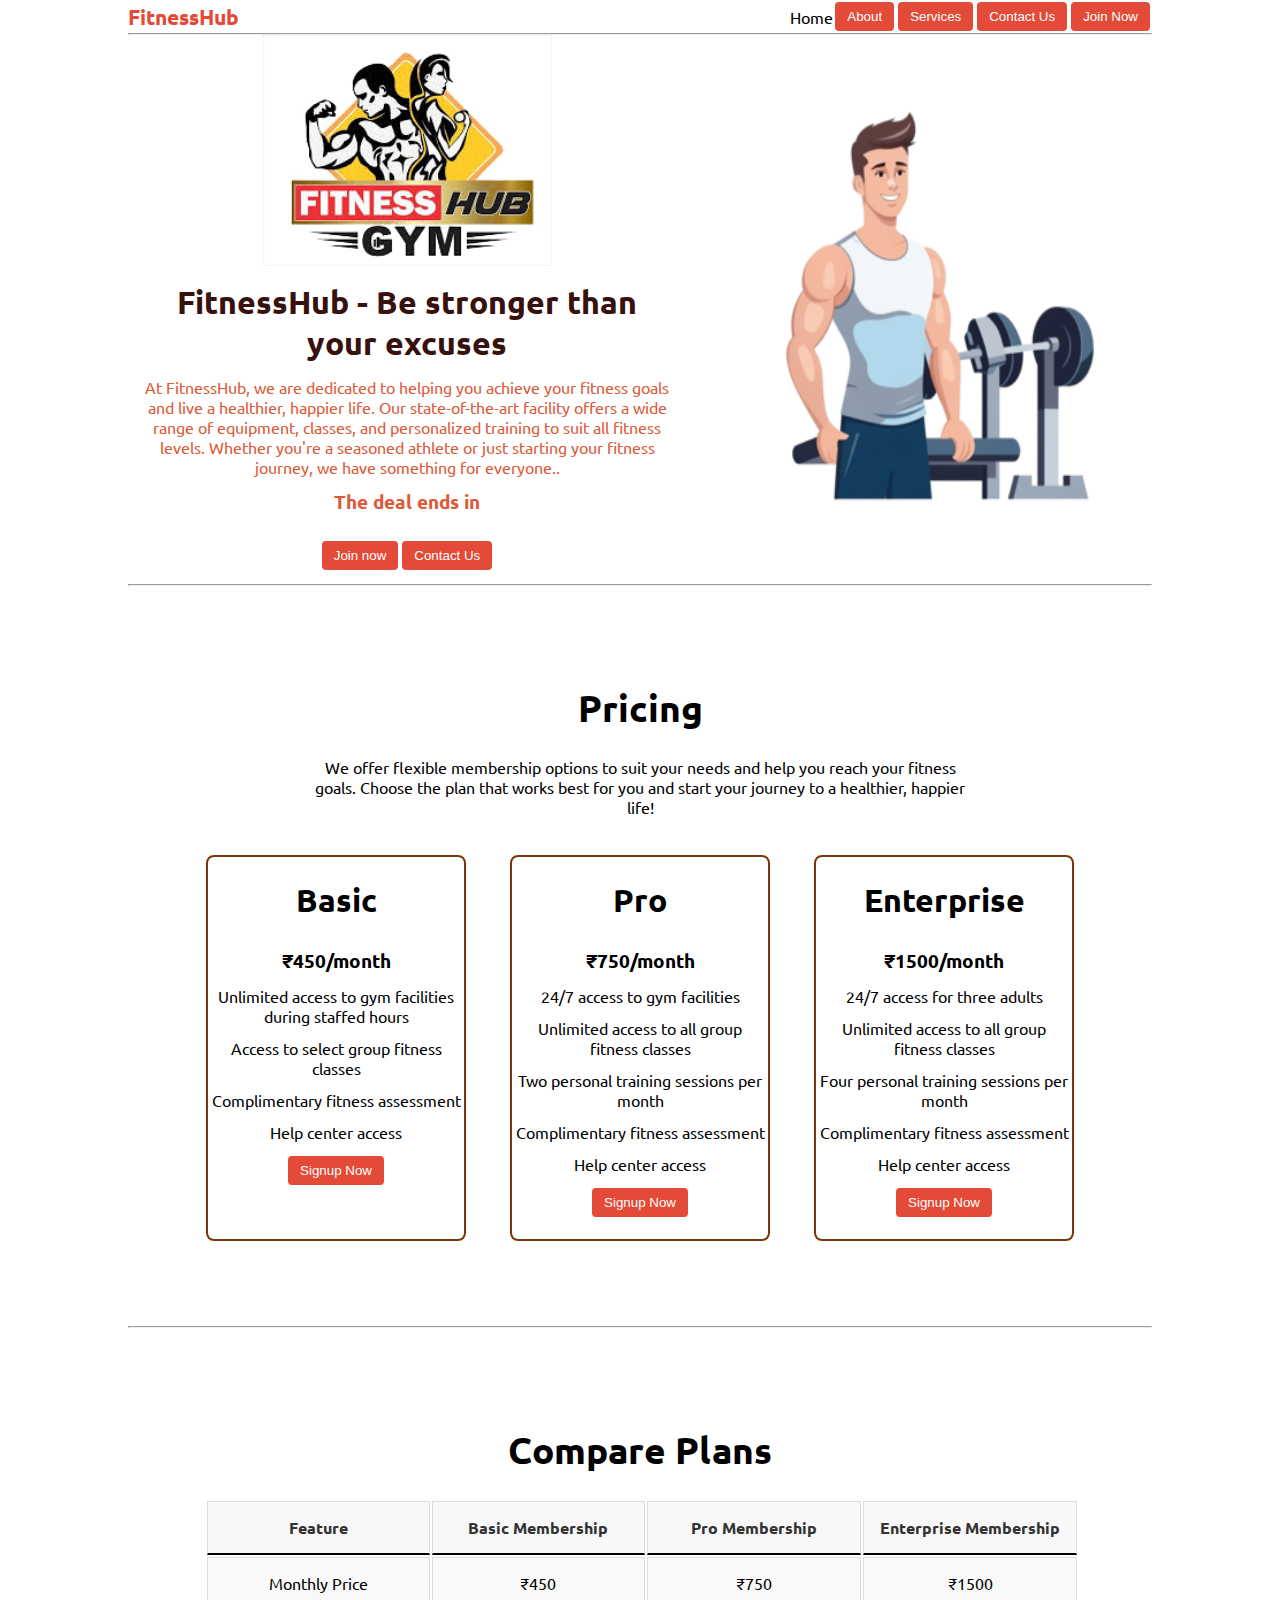
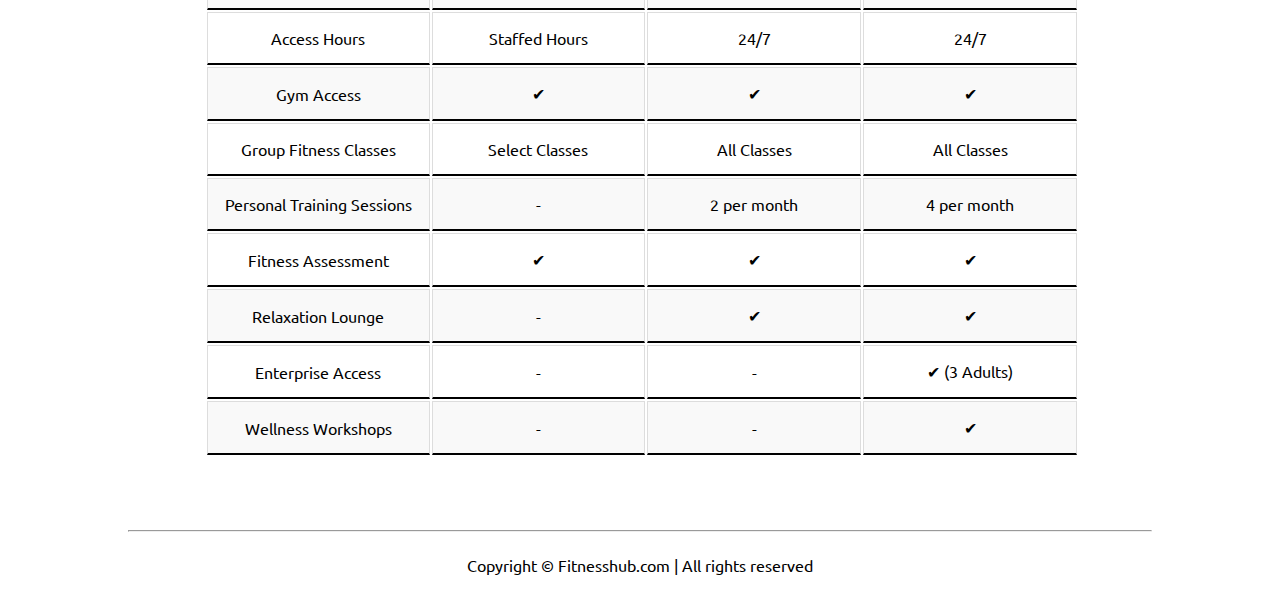
<file: Task 1-Landing page HTML-CSS/index.html>
<!DOCTYPE html>
<html lang="en">

<head>
    <meta charset="UTF-8">
    <meta http-equiv="X-UA-Compatible" content="IE=edge">
    <meta name="viewport" content="width=device-width, initial-scale=1.0">
    <title>FitnessHub-Be stronger than your excuses</title>
    <link rel="stylesheet" href="style.css">
    <script src="timer.js"></script>
    <link rel="stylesheet" href="utils.css">
</head>

<body class='overflow-x-hidden'>
    <div class="container mx-auto">
        <header>
            <nav class="flex justify-between">
                <div class="logo font-bold flex items-center text-blue">FitnessHub</div>
                <ul class="navbar flex items-center">
                    <li>Home</li>
                    <li><button class="btn">About</button></li>
                    <li><button class="btn">Services</button></li>
                    <li><button class="btn">Contact Us</button></li>
                    <li><button class="btn">Join Now</button></li>
                </ul>
            </nav>
            <hr>
        </header>
        <main class="min-h-screen">
            <section class="section1">
                <div class="flex">
                    <div class="topleft flex flex-col justify-center px-2">
                        <div class=" text-center">
                            <img class="dumbellimg" src="logo.png" alt="">
                        </div>
                        <h1 class="my-1 text-center">FitnessHub - Be stronger than your excuses</h1>
                        <p class=" text-center">At FitnessHub, we are dedicated to helping you achieve your fitness goals and live a healthier, happier life.
                             Our state-of-the-art facility offers a wide range of equipment, classes, and personalized training to suit all fitness levels.
                             Whether you're a seasoned athlete or just starting your fitness journey, we have something for everyone..</p>
                            <!-- Display the countdown timer in an element -->
                            <p class="deal text-center">The deal ends in <span id="demo"></span></p>
                            <div class="buttons">
                                <button class="btn">Join now</button>
                                <button class="btn">Contact Us</button>
                            </div>
                    </div>
                    <div class="topright flex justify-center">
                        <img class="gymimg" src="gym-image.png" alt="">
                    </div>
                </div>
            </section>
            <hr>
            <section class="section2">
                <h1 class="text-center my-2">Pricing</h1>
                <p class="my-2">We offer flexible membership options to suit your needs and help you reach your fitness goals.
                     Choose the plan that works best for you and start your journey to a healthier, happier life!
                </p>
                <div class="boxes flex justify-center">
                    <div class="box">
                        <h2>Basic</h2>
                        <ul>
                            <li class="highlighted">₹450/month</li>
                            <li>Unlimited access to gym facilities during staffed hours</li>
                            <li>Access to select group fitness classes</li>
                            <li>Complimentary fitness assessment</li>
                            <li>Help center access</li>
                            <li><button class="btn">Signup Now</button></li>
                        </ul>
                    </div>
                    <div class="box">
                        <h2>Pro</h2>
                        <ul>
                            <li class="highlighted">₹750/month</li>
                            <li>24/7 access to gym facilities</li>
                            <li>Unlimited access to all group fitness classes</li>
                            <li>Two personal training sessions per month</li>
                            <li>Complimentary fitness assessment</li>
                            <li>Help center access</li>
                            <li><button class="btn">Signup Now</button></li>
                        </ul>
                    </div>
                    <div class="box">
                        <h2>Enterprise</h2>
                        <ul>
                            <li class="highlighted">₹1500/month</li>
                            <li> 24/7 access for three adults</li>
                            <li>Unlimited access to all group fitness classes</li>
                            <li>Four personal training sessions per month</li>
                            <li>Complimentary fitness assessment</li>
                            <li>Help center access</li>
                            <li><button class="btn">Signup Now</button></li>
                        </ul>
                    </div>

                </div>
            </section>
            <hr>
            <section class="section3">
                <h1 class="text-center my-2">Compare Plans</h1>
                <div class="container plantable">
                    <table class="table text-center">
                        <table>
                            <tr>
                                <th>Feature</th>
                                <th>Basic Membership</th>
                                <th>Pro Membership</th>
                                <th>Enterprise Membership</th>
                            </tr>
                            <tr>
                                <td>Monthly Price</td>
                                <td>₹450</td>
                                <td>₹750</td>
                                <td>₹1500</td>
                            </tr>
                            <tr>
                                <td>Access Hours</td>
                                <td>Staffed Hours</td>
                                <td>24/7</td>
                                <td>24/7</td>
                            </tr>
                            <tr>
                                <td>Gym Access</td>
                                <td>&#10004;</td>
                                <td>&#10004;</td>
                                <td>&#10004;</td>
                            </tr>
                            <tr>
                                <td>Group Fitness Classes</td>
                                <td>Select Classes</td>
                                <td>All Classes</td>
                                <td>All Classes</td>
                            </tr>
                            <tr>
                                <td>Personal Training Sessions</td>
                                <td>-</td>
                                <td>2 per month</td>
                                <td>4 per month</td>
                            </tr>
                            <tr>
                                <td>Fitness Assessment</td>
                                <td>&#10004;</td>
                                <td>&#10004;</td>
                                <td>&#10004;</td>
                            </tr>
                            <tr>
                                <td>Relaxation Lounge</td>
                                <td>-</td>
                                <td>&#10004;</td>
                                <td>&#10004;</td>
                            </tr>
                            <tr>
                                <td>Enterprise Access</td>
                                <td>-</td>
                                <td>-</td>
                                <td>&#10004; (3 Adults)</td>
                            </tr>
                            <tr>
                                <td>Wellness Workshops</td>
                                <td>-</td>
                                <td>-</td>
                                <td>&#10004;</td>
                            </tr>
                        </table>
            </section>
            <hr>
        </main>
        <footer>
            Copyright &copy; Fitnesshub.com | All rights reserved
        </footer>

    </div>
</body>

</html>
</file>
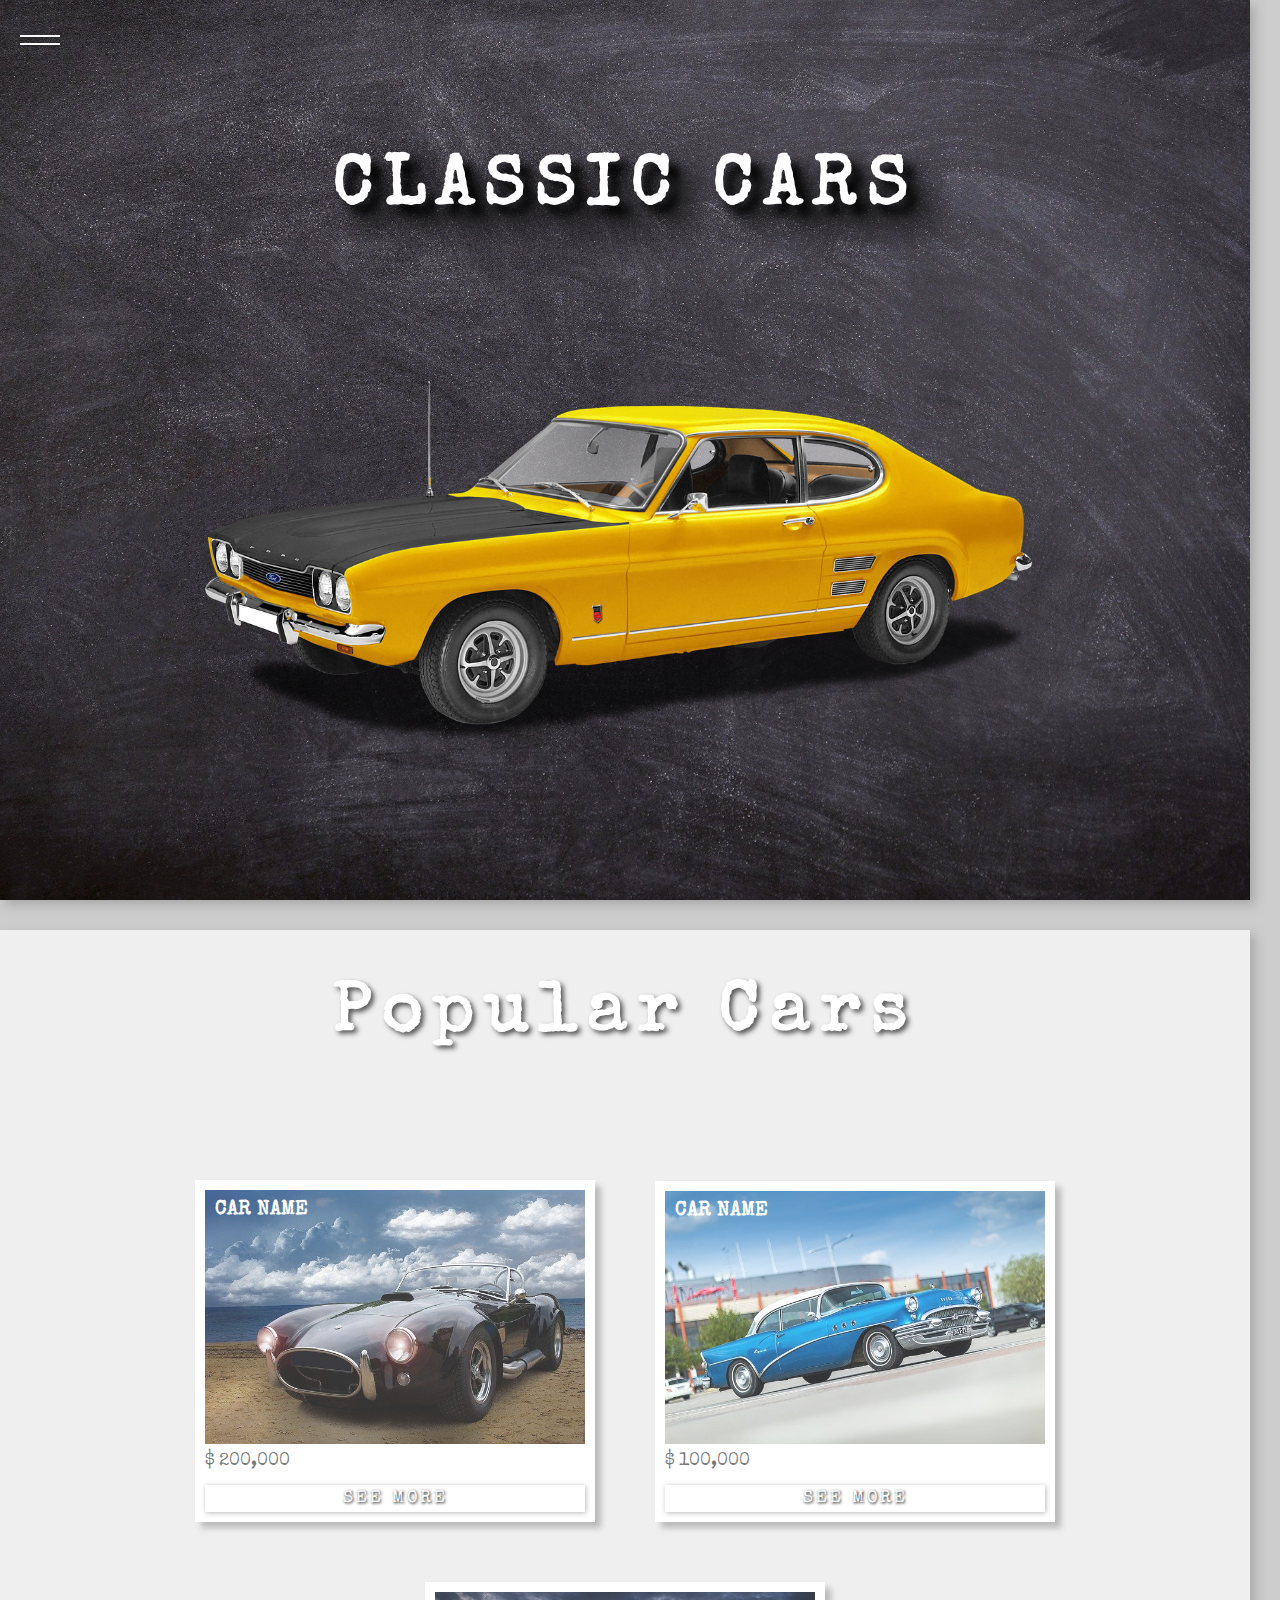
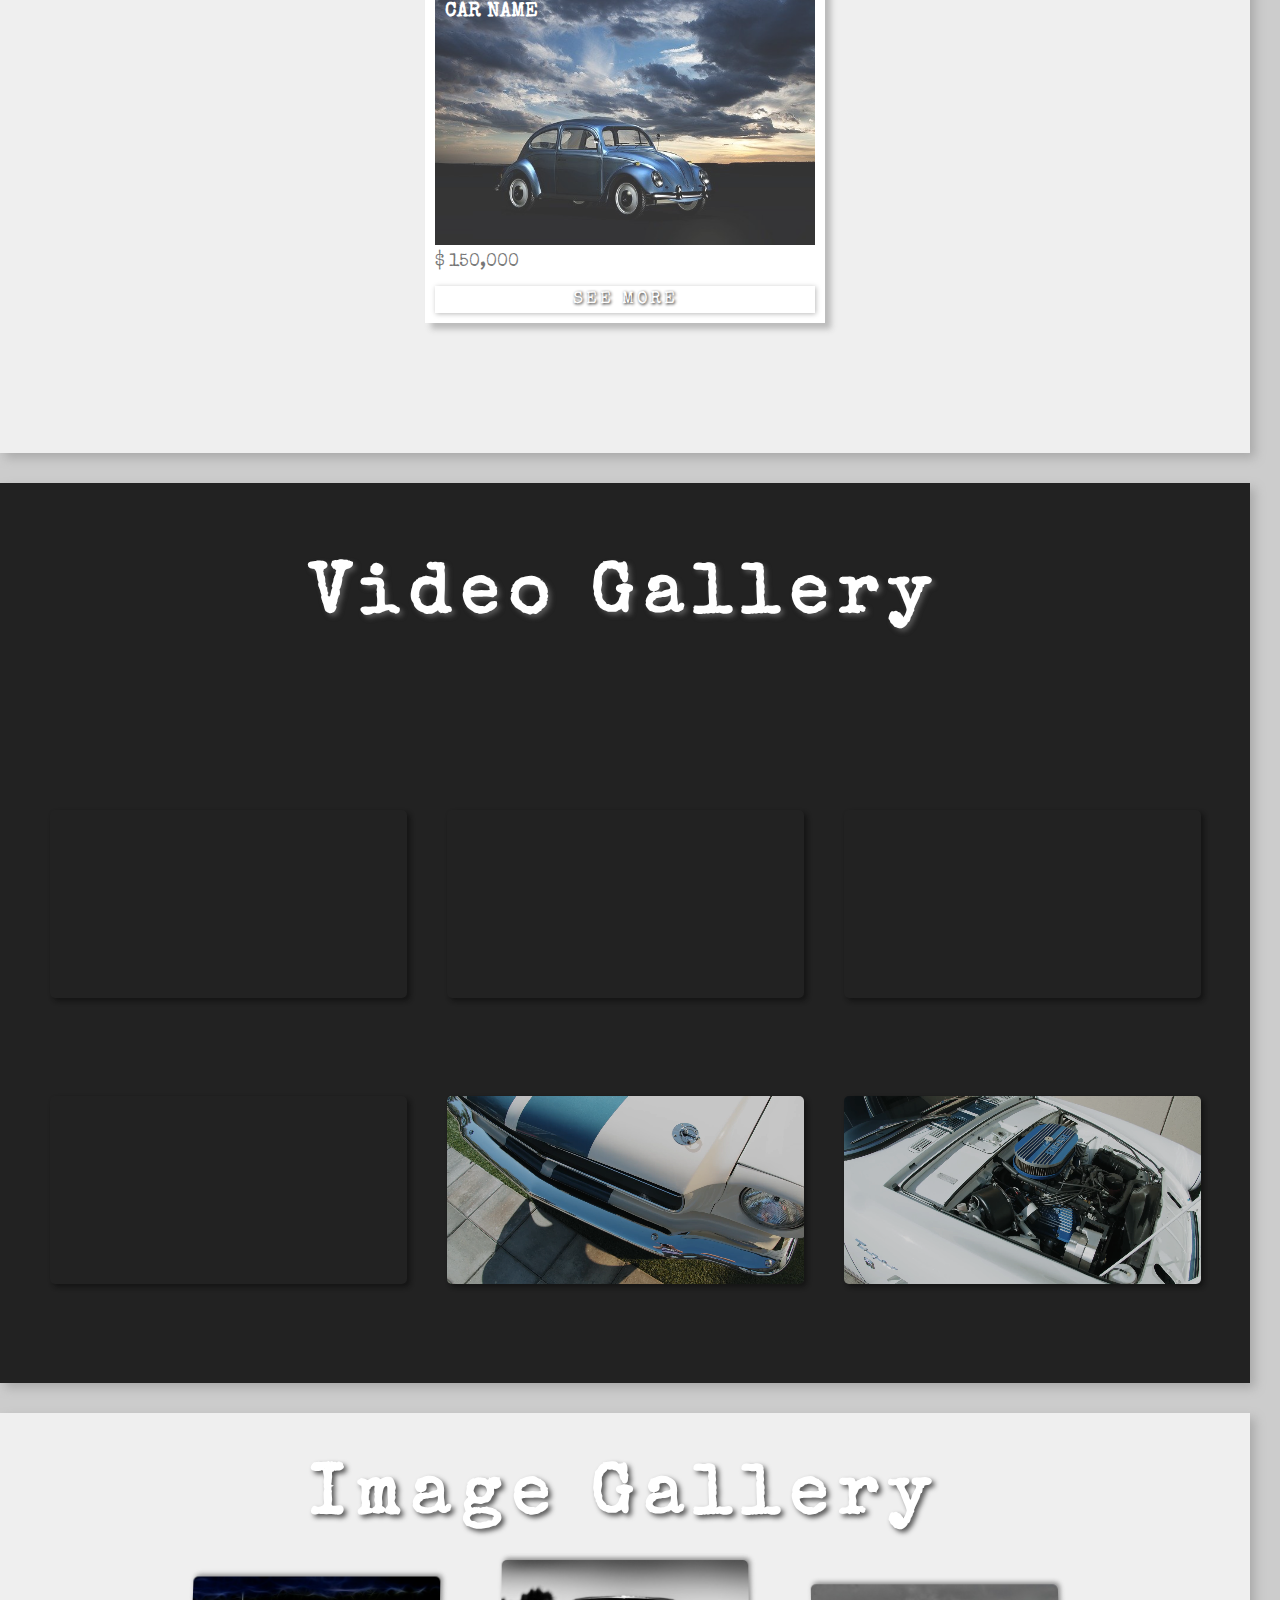
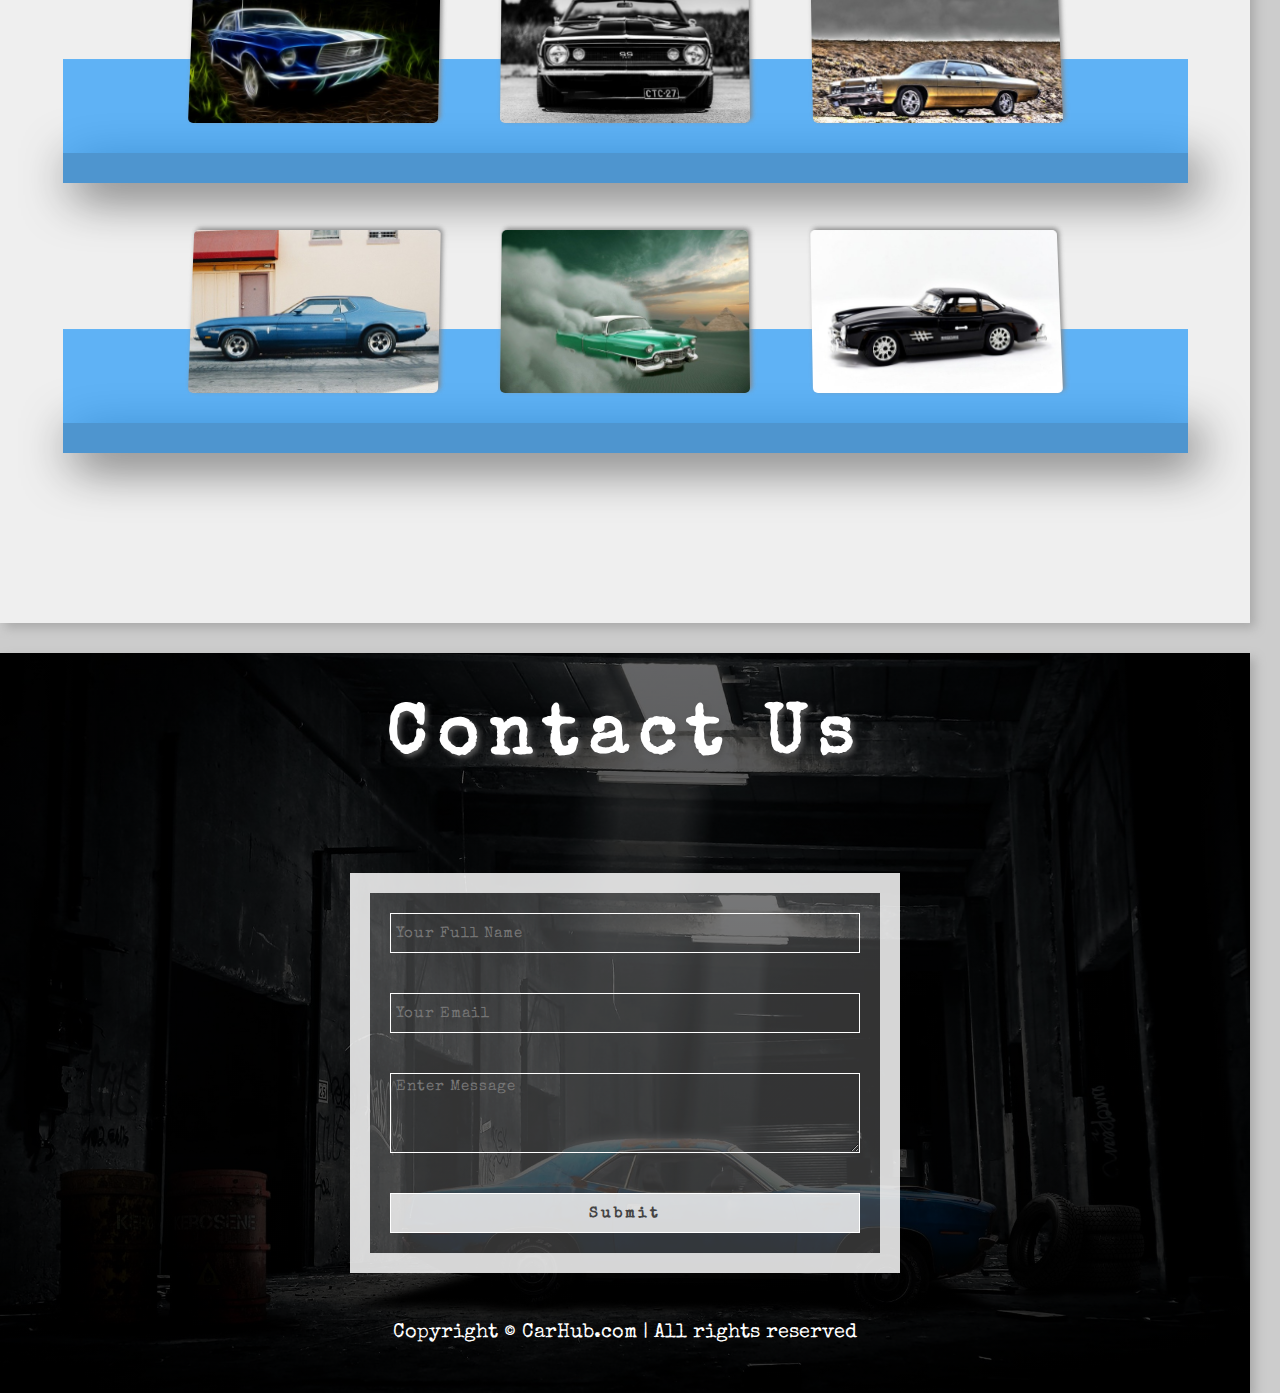
<file: Task 2-Responsive website/index.html>
<!DOCTYPE html>
<html lang="en">
  <head>
    <meta charset="UTF-8" />
    <meta name="viewport" content="width=device-width, initial-scale=1.0" />
    <title>CarHub</title>
    <link rel="stylesheet" href="style.css" />
    <link
      href="https://fonts.googleapis.com/css2?family=Josefin+Sans:wght@300;400;500;600;700&family=Special+Elite&display=swap"
      rel="stylesheet"
    />
  </head>
  <body>
  
    <div class="menu target center">
      <div class="menu-line menu-line-1"></div>
      <div class="menu-line menu-line-2"></div>
    </div>
   
    <nav class="navbar target">
      <a href="#home" class="navbar-link">Home</a>
      <a href="#popular-cars" class="navbar-link">Popular Cars</a>
      <a href="#video-gallery" class="navbar-link">Video Gallery</a>
      <a href="#image-gallery" class="navbar-link">Image Gallery</a>
      <a href="#contact" class="navbar-link">Contact</a>
    </nav>
    
    <div class="wrapper">
      <section class="section-1 target center" id="home">
        <h1 class="section-heading section-1-heading">Classic Cars</h1>
        <img src="images/car-section1.png" class="section-1-img" />
      </section>
    </div>
    
    <div class="wrapper">
      <section class="section-2 target" id="popular-cars">
        <h1 class="section-heading">Popular Cars</h1>
        <div class="cards-wrapper center">
          <div class="card">
            <h2 class="car-name">Car Name</h2>
            <img src="images/car-1.jpg" class="card-img" />
            <h3 class="car-price">$ 200,000</h3>
            <button type="button" class="card-btn">See More</button>
          </div>
          <div class="card">
            <h2 class="car-name">Car Name</h2>
            <img src="images/car-2.jpg" class="card-img" />
            <h3 class="car-price">$ 100,000</h3>
            <button type="button" class="card-btn">See More</button>
          </div>
          <div class="card">
            <h2 class="car-name">Car Name</h2>
            <img src="images/car-3.jpg" class="card-img" />
            <h3 class="car-price">$ 150,000</h3>
            <button type="button" class="card-btn">See More</button>
          </div>
        </div>
      </section>
    </div>
    
    <div class="wrapper">
      <section class="section-3 target" id="video-gallery">
        <h1 class="section-heading">Video Gallery</h1>
        <div class="videos-wrapper center">
          <video src="images/car-video-1.mp4" muted loop class="video"></video>
          <video src="images/car-video-2.mp4" muted loop class="video"></video>
          <video src="images/car-video-3.mp4" muted loop class="video"></video>
        </div>
        <div class="videos-wrapper center">
          <video src="images/car-video-4.mp4" muted loop class="video"></video>
          <video src="images/car-video-5.mp4" muted loop class="video"></video>
          <video src="images/car-video-6.mp4" muted loop class="video"></video>
        </div>
      </section>
    </div>
    
    <div class="wrapper">
      <section class="section-4 target" id="image-gallery">
        <h1 class="section-heading">Image Gallery</h1>
        <div class="gallery center">
          <div class="gallery-shelf"></div>
          <img src="images/gallery-car-1.jpg" class="gallery-img-1" />
          <img src="images/gallery-car-2.jpg" class="gallery-img-2" />
          <img src="images/gallery-car-3.jpg" class="gallery-img-3" />
        </div>
        <div class="gallery center">
          <div class="gallery-shelf"></div>
          <img src="images/gallery-car-4.jpg" class="gallery-img-1" />
          <img src="images/gallery-car-5.jpg" class="gallery-img-2" />
          <img src="images/gallery-car-6.jpg" class="gallery-img-3" />
        </div>
      </section>
    </div>
    

   
    <div class="wrapper">
      <section class="section-5 target" id="contact">
        <h1 class="section-heading">Contact Us</h1>
        <form class="contact-form">
          <input type="text" class="form-input" placeholder="Your Full Name" />
          <input type="email" class="form-input" placeholder="Your Email" />
          <textarea class="form-input" placeholder="Enter Message"></textarea>
          <input class="form-btn" type="submit" value="Submit" />
        </form>
        <p class="copyright">
          Copyright &copy; CarHub.com | All rights reserved
        </p>
      </section>
    </div>
    
    <script src="script.js"></script>
  </body>
</html>
</file>
<file: Task 1-Landing page HTML-CSS/style.css>
@import url('https://fonts.googleapis.com/css2?family=Ubuntu:wght@300&display=swap');

*{
    margin: 0;
    padding: 0;
}

.container{
    max-width: 80vw;
    font-family: 'Ubuntu', sans-serif;
}

.navbar{
    display: flex;
    height: auto;
    /* 67px */
}
.navbar li{
    list-style: none;
    margin: auto;
    /* 0 12px */
}

.topleft{
    width: auto;
    /* 50% */
}

.topright{ 
    width: auto;
    /* 50% */
}

.section1{
   max-height: 100vh; 
   color: #db5a37;
}

.section1 h1{
    color: #37110d;
    font-size: 2rem;
}

.logo{
    font-size: 1.3rem;
}

.dumbellimg{
    width: 289px;
}

.topright .gymimg{
    width: 466px;
}

.section2{
    padding: 73px;
}

.section2 h1{
    font-size: 2.3rem;
}

.section2 p{
    padding: 0 8vw;
    text-align: center;
}

.box{
    padding: 8px 0;
    margin: 12px 22px;
    min-width: 20vw;
    border: 2px solid rgb(120, 54, 16);
    border-radius: 8px;
    text-align: center;
}

.box h2{
    font-size: 2rem;
    padding: 15px 0;
}

.highlighted{
    font-size: 1.2rem;
    font-weight: bolder;
}

.box ul{
    list-style-type: none;
}

.box ul li{
   margin: 12px 2px;
}

.plantable{
    display: flex;
    justify-content: center;
    align-items: center;
}

.section3 table{
    body {
        font-family: Arial, sans-serif;
        margin: 0;
        padding: 20px;
        background-color: #f3c1c1;
    }
    
    h2 {
        text-align: center;
        color: #333;
    }
    
    table {
        width: 100%;
        border-collapse: collapse;
        margin: 20px 0;
        background-color: #fff;
    }
    
    th, td {
        padding: 15px;
        text-align: center;
        border: 1px solid #ddd;
    }
    
    th {
        background-color: #f8f8f8;
        color: #333;
    }
    
    tr:nth-child(even) {
        background-color: #f9f9f9;
    }
    
    .cta-button {
        display: block;
        width: 200px;
        margin: 20px auto;
        padding: 15px;
        text-align: center;
        background-color: #007BFF;
        color: #fff;
        text-decoration: none;
        border-radius: 5px;
    }
    
    .cta-button:hover {
        background-color: #0056b3;
    }
    
}

.section3 table th{ 
    width: 23vw; 
    border-bottom: 2px solid black;
    padding: 15px 0;
} 

.section3 table td{   
    border-bottom: 2px solid black; 
} 
 

.section3 h1{
    font-size: 2.3rem;
}

.section3{
    padding: 73px;
}

footer{
    padding: 23px;
    text-align: center;
}
.buttons{
    display: flex;
    justify-content: center;
    align-items: center;
    margin: 12px;
}

.deal{
    font-size: 1.2rem;
    font-weight: bolder;
    margin: 12px 0;
}
</file>
<file: Task 1-Landing page HTML-CSS/utils.css>
.min-h-screen{
    min-height: 100vh;
}

.bg-red{
    background-color: rgb(74, 38, 127);
}

.mx-auto{
    margin-left: auto;
    margin-right: auto;
}

.flex{
    display: flex;
}

.items-center{
    align-items: center;
}

.justify-between{
    justify-content: space-between;
}

.justify-center{
    justify-content: center;
}

.flex-col{
    flex-direction: column;
}

.font-bold{
    font-weight: bolder;
}

.my-1{
    margin-top: 13px;
    margin-bottom: 13px;
}

.my-2{
    margin-top: 26px;
    margin-bottom: 26px;
}

.px-2{
    padding-left: 13px;
    padding-right: 13px;
}

.text-blue{
    color: rgb(227 74 56);;
}

.btn{
    padding:7px 12px;
    border: 2px solid white;
    border-radius: 6px;
    cursor: pointer;
    color: white;
    background-color: rgb(227 74 56);;
}

.overflow-x-hidden{
    overflow-x: hidden;
}

.text-center{
    text-align: center;
}
</file>
<file: Task 2-Responsive website/style.css>
/* Common Styles */
* {
  margin: 0;
  padding: 0;
  outline: none;
  box-sizing: border-box;
  text-decoration: none;
  list-style-type: none;
  font-family: "Special Elite", cursive;
  font-weight: 400;
}

html {
  font-size: 62.5%;
  scroll-behavior: smooth;
}

body {
  background-color: #ccc;
  padding-right: 3rem;
}

.center {
  display: flex;
  justify-content: center;
  align-items: center;
}
/* End of Common Styles */

/* Menu */
.menu {
  width: 4rem;
  height: 4rem;
  position: fixed;
  top: 2rem;
  left: 2rem;
  z-index: 10;
  flex-direction: column;
  cursor: pointer;
  transition: all 0.5s;
}

.menu.change {
  transform: rotate(45deg);
  left: 15vw;
}

.menu-line {
  width: 100%;
  height: 0.2rem;
  background-color: #fff;
  margin: 0.3rem 0;
  box-shadow: 0.1rem 0.1rem 0.3rem #222;
  transition: transform 0.5s;
}

.change .menu-line-1 {
  transform: rotate(270deg) translateX(-0.4rem);
}

.change .menu-line-2 {
  transform: rotate(360deg) translateY(-0.4rem);
}
/* End of Menu */

/* Navbar */
.navbar {
  width: 15vw;
  height: 100vh;
  background-color: #fff;
  position: fixed;
  top: 0;
  left: -15vw;
  display: flex;
  flex-direction: column;
  padding: 4rem 0 0 4rem;
  z-index: 10;
  transition: left 0.5s;
}

.navbar.change {
  left: 0;
}

.navbar-link {
  font-size: 1.5rem;
  font-weight: 600;
  margin: 2rem 0;
  color: #777;
  letter-spacing: 0.3rem;
  text-transform: uppercase;
  transition: color 0.3s;
}

.navbar-link:hover {
  color: #111;
}
/* End of Navbar */

/* Common Section Styles */
.wrapper {
  width: 100%;
  perspective: 50rem;
}

section {
  width: 100%;
  height: 100vh;
  background-color: #efefef;
  position: relative;
  left: 0;
  margin-bottom: 3rem;
  transform-origin: left;
  box-shadow: 0.5rem 0.5rem 1rem #aaa;
  padding: 5rem 0;
  transition: left 0.5s, transform 0.5s;
}

section.change {
  left: 15vw;
  transform: rotateY(10deg);
}

.section-heading {
  font-size: 10rem;
  font-weight: bolder;
  color: #fff;
  margin-bottom: 10rem;
  letter-spacing: 1rem;
  text-align: center;
  text-shadow: 0.3rem 0.3rem 0.5rem #555;
}
/* End of Common Section Styles */

/* Section-1 */
.section-1 {
  flex-direction: column;
  background: url(images/bg-section1.jpg) center no-repeat;
  background-size: cover;
}

.section-1 .section-1-heading {
  margin-bottom: 3rem;
  text-transform: uppercase;
  text-shadow: 1rem 1rem 1rem #000, 2rem 2rem 2rem #111, 3rem 3rem 3rem #222;
}

.section-1-img {
  width: 70%;
}
/* End of Section-1 */

/* Section 2 */
.section-2 {
  display: flex;
  flex-direction: column;
  justify-content: space-around;
}

.card {
  width: 50rem;
  margin: 0 3rem;
  background-color: #fff;
  padding: 1rem;
  box-shadow: 0.6rem 0.6rem 0.6rem #bbb;
  position: relative;
  transition: box-shadow 0.5s;
}

.card:hover {
  box-shadow: 0.8rem 0.8rem 0.8rem #bbb;
}

.car-name {
  font-size: 2rem;
  font-weight: 600;
  text-transform: uppercase;
  color: #fff;
  position: absolute;
  top: 2rem;
  left: 2rem;
  z-index: 10;
}

.card-img {
  width: 100%;
  opacity: 0.8;
  transition: opacity 0.5s;
}

.card:hover .card-img {
  opacity: 1;
}

.car-price {
  font-size: 1.8rem;
  color: #777;
  margin: 0.5rem 0;
}

.card-btn {
  width: 100%;
  background-color: #fff;
  font-size: 1.7rem;
  letter-spacing: 0.3rem;
  text-transform: uppercase;
  border: none;
  margin-top: 1rem;
  padding: 0.5rem;
  color: #fff;
  text-shadow: 0.1rem 0.1rem 0.3rem #000;
  box-shadow: 0.1rem 0.1rem 0.5rem #bbb;
  cursor: pointer;
}
/* End of Section 2 */

/* Section 3 */
.section-3 {
  display: flex;
  flex-direction: column;
  justify-content: space-around;
  background-color: #222;
}

.video {
  width: 25%;
  margin: 0 2rem;
  border-radius: 0.5rem;
  opacity: 0.8;
  box-shadow: 0.3rem 0.3rem 0.5rem #111;
  transition: all 0.5s;
}

.video:hover {
  opacity: 1;
  box-shadow: 0.5rem 0.5rem 1rem #111;
}
/* End of Section 3 */

/* Section 4 */
.section-4 {
  display: flex;
  flex-direction: column;
  justify-content: space-between;
}

.gallery {
  margin: 10rem 0;
  perspective: 10rem;
}

.gallery-shelf {
  width: 80%;
  height: 3rem;
  background-color: rgba(38, 126, 199, 0.8);
  margin: auto;
  position: relative;
  box-shadow: 1rem 1rem 5rem #444;
}

.gallery-shelf::before {
  content: "";
  position: absolute;
  width: 100%;
  height: 10rem;
  background-color: rgba(34, 152, 248, 0.7);
  top: -10rem;
  transform: rotateX(20deg);
  transform-origin: bottom;
}

.gallery img {
  width: 15%;
  position: absolute;
  bottom: 6rem;
  transform: translateX(-50%) rotateX(0.5deg);
  box-shadow: 0.2rem -0.2rem 0.5rem #888;
  border-radius: 0.5rem;
  transform-origin: bottom;
  transition: all 0.3s;
}

.gallery img:hover {
  transform: translateX(-50%) rotateX(0);
  box-shadow: 0 0.2rem 0.3rem #888;
}

.gallery-img-1 {
  left: 50%;
}

.gallery-img-2 {
  left: 30%;
}

.gallery-img-3 {
  left: 70%;
}
/* End of Section 4 */

/* Section 5 */
.section-5 {
  background: linear-gradient(rgba(0, 0, 0, 0.6), rgba(0, 0, 0, 0.8)),
    url(images/bg-section5.jpg) center no-repeat;
  background-size: cover;
  display: flex;
  flex-direction: column;
  justify-content: space-around;
  align-items: center;
  margin-bottom: 0;
}

.contact-form {
  width: 60rem;
  height: 45rem;
  background-color: rgba(255, 255, 255, 0.2);
  border: 2rem solid rgba(255, 255, 255, 0.8);
  display: flex;
  flex-direction: column;
  justify-content: center;
  padding: 5rem;
}

.contact-form input,
.contact-form textarea {
  width: 100%;
  height: 4rem;
  margin: 2rem 0;
  background-color: transparent;
  padding: 0.5rem;
  border: 0.1rem solid #fff;
  font-size: 1.5rem;
  letter-spacing: 0.1rem;
  color: #fff;
  flex-shrink: 0;
  transition: background-color 0.5s;
}

.contact-form textarea {
  max-width: 100%;
  min-height: 8rem;
}

.form-input:focus {
  background-color: rgba(255, 255, 255, 0.5);
}

.contact-form .form-btn {
  background-color: rgba(255, 255, 255, 0.8);
  font-weight: 600;
  letter-spacing: 0.3rem;
  color: #444;
  cursor: pointer;
}

.copyright {
  font-size: 2rem;
  font-weight: 300;
  color: #fff;
  text-align: center;
}
/* End of Section 5 */

/* Responsive */
@media (max-width: 1500px) {
  .navbar {
    width: 20vw;
    padding: 2rem 0 0 2rem;
    left: -20vw;
  }

  .menu.change {
    left: 20vw;
  }

  section.change {
    left: 20vw;
    transform: rotateY(15deg);
  }

  .section-heading {
    font-size: 7rem;
  }

  .section-1 {
    justify-content: space-evenly;
  }

  .section-2 {
    height: auto;
    padding: 5rem 0 10rem 0;
  }

  .cards-wrapper {
    flex-wrap: wrap;
  }

  .card {
    width: 40rem;
    margin: 3rem;
  }

  .section-3 {
    padding: 5rem 3rem;
  }

  .video {
    width: 30%;
    margin: 2rem;
  }

  .section-4 {
    height: auto;
  }

  .gallery {
    margin: 12rem 0;
  }

  .gallery-shelf {
    width: 90%;
  }

  .gallery img {
    width: 20%;
  }

  .gallery-img-2 {
    left: 25%;
  }

  .gallery-img-3 {
    left: 75%;
  }

  .section-5 {
    height: auto;
  }

  .contact-form {
    width: 55rem;
    height: 40rem;
    padding: 2rem;
  }

  .copyright {
    margin-top: 5rem;
  }
}

@media (max-width: 1000px) {
  body {
    padding-right: 0;
  }

  .navbar {
    width: 25vw;
    left: -25vw;
  }

  .menu.change {
    left: 25vw;
  }

  section.change {
    left: 25vw;
    transform: rotateY(20deg);
  }

  .section-1-img {
    width: 90%;
  }

  .section-3 {
    height: auto;
  }

  .videos-wrapper {
    flex-direction: column;
  }

  .video {
    width: 70%;
    margin: 3rem 0;
  }
}

@media (max-width: 750px) {
  .navbar {
    width: 30vw;
    left: -30vw;
  }

  .menu.change {
    left: 30vw;
  }

  section.change {
    left: 30vw;
    transform: rotateY(25deg);
  }

  .section-heading {
    font-size: 5.5rem;
  }

  .section-4 {
    padding: 6rem 0 1rem 0;
  }

  .gallery-shelf {
    height: 1.5rem;
    width: 95%;
  }

  .gallery-shelf::before {
    height: 5rem;
    top: -5rem;
  }

  .gallery img {
    width: 25%;
    bottom: 4rem;
  }

  .gallery-img-2 {
    left: 22%;
  }

  .gallery-img-3 {
    left: 78%;
  }
}

@media (max-width: 600px) {
  html {
    font-size: 55.5%;
  }

  .navbar {
    width: 40vw;
    left: -40vw;
  }

  .menu.change {
    left: 40vw;
  }

  section.change {
    left: 0;
    transform: rotateY(0);
  }

  .section-heading {
    font-size: 4.5rem;
  }

  .section-1-img {
    width: 100%;
  }

  .video {
    width: 100%;
    margin: 2rem 0;
  }

  .gallery {
    margin: 9rem 0;
  }

  .contact-form {
    width: 40rem;
    border: 1rem solid rgba(255, 255, 255, 0.8);
  }
}

@media (max-width: 400px) {
  html {
    font-size: 40%;
  }

  .copyright {
    width: 80%;
  }
}
/* End of Responsive */
</file>
